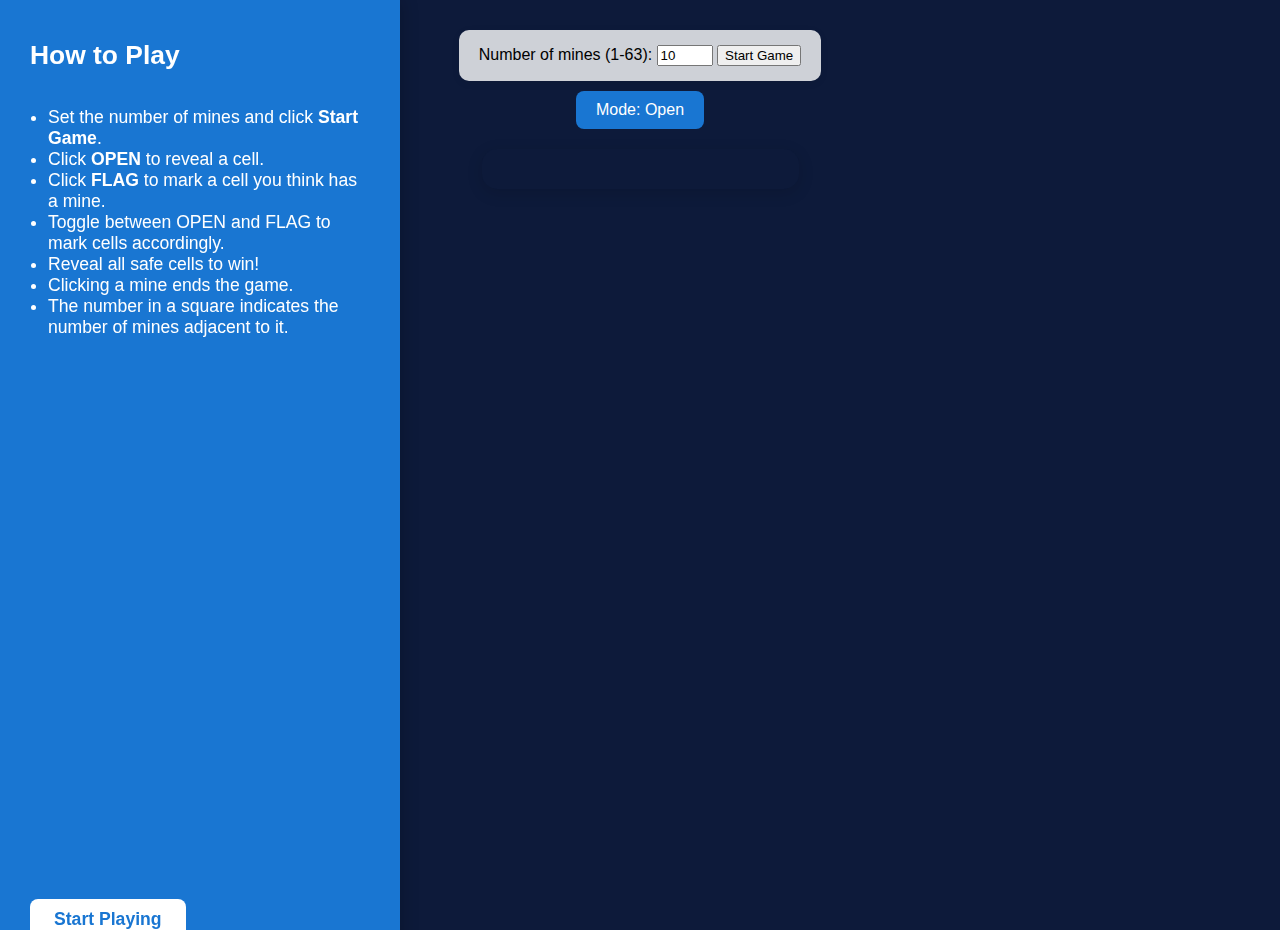
<file: index.html>
<!DOCTYPE html>
<html lang="en">
<head>
    <meta charset="UTF-8">
    <meta name="viewport" content="width=device-width, initial-scale=1.0">
    <title>Minesweeper</title>
    <link rel="stylesheet" href="style.css">
</head>
<body>
    <div id="instructions">
        <h2> How to Play </h2>
        <ul>
            <li>Set the number of mines and click <b>Start Game</b>.</li>
            <li>Click <b>OPEN</b> to reveal a cell.</li>
            <li>Click <b>FLAG</b> to mark a cell you think has a mine.</li>
            <li>Toggle between OPEN and FLAG to mark cells accordingly.</li>
            <li>Reveal all safe cells to win!</li>
            <li>Clicking a mine ends the game.</li>
            <li>The number in a square indicates the number of mines adjacent to it.</li>
        </ul>
        <button id="closeInstructions">Start Playing</button>
    </div>
    <div id="controls">
        <label for="mineCount">Number of mines (1-63): </label>
        <input type="number" id="mineCount" min="1" max="63" value="10">
        <button id="startBtn">Start Game</button>
    </div>
    <button id="toggleMode">Mode: Open</button>
    <div id="grid"></div>
    <div id="message"></div>
    <script src="script.js"></script>
</body>
</html>
</file>
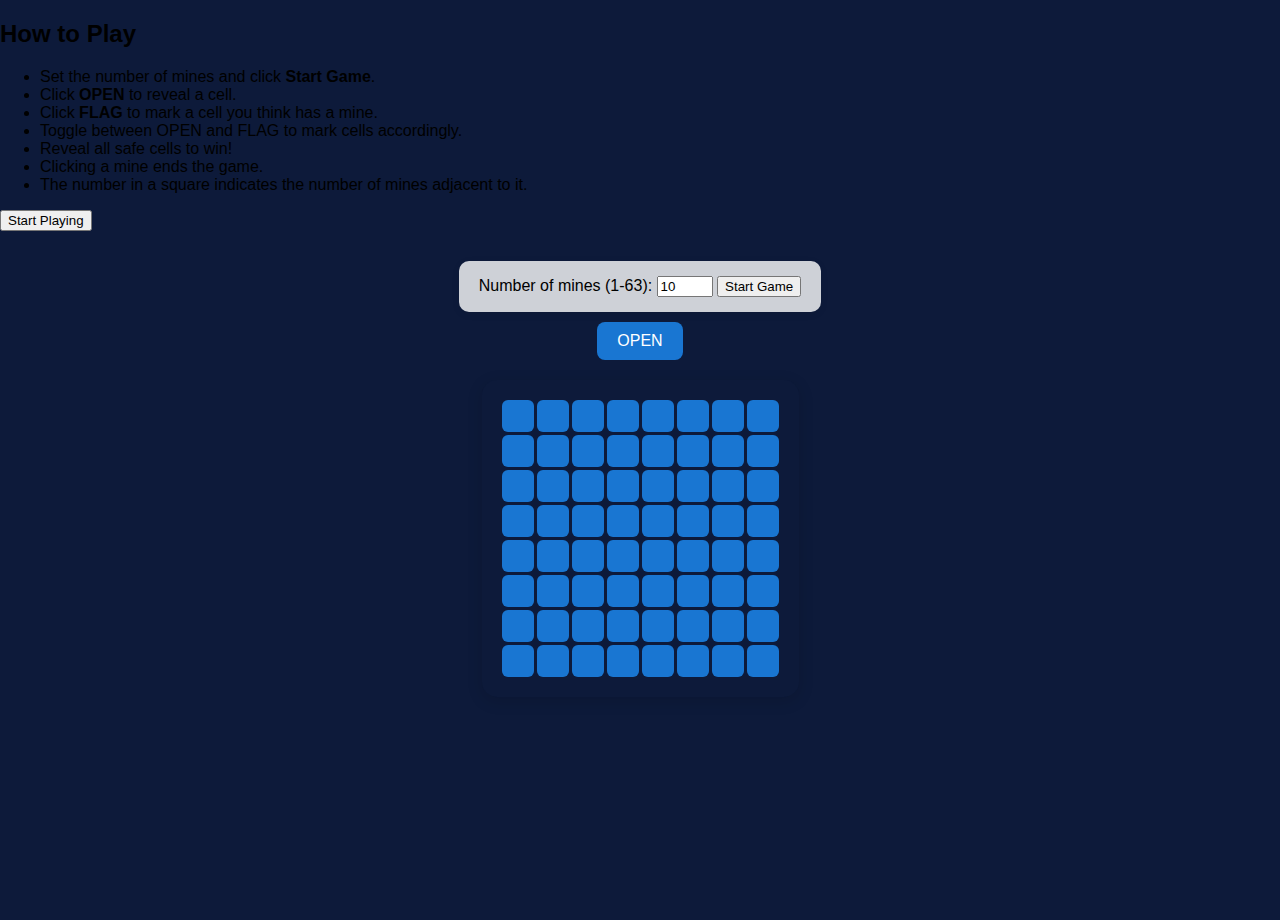
<file: docs/index.html>
<!DOCTYPE html>
<html lang="en">
<head>
    <meta charset="UTF-8">
    <meta name="viewport" content="width=device-width, initial-scale=1.0">
    <title>Minesweeper</title>
    <link rel="stylesheet" href="style.css">
</head>
<body>
    <div id="instructions">
        <h2> How to Play </h2>
        <ul>
            <li>Set the number of mines and click <b>Start Game</b>.</li>
            <li>Click <b>OPEN</b> to reveal a cell.</li>
            <li>Click <b>FLAG</b> to mark a cell you think has a mine.</li>
            <li>Toggle between OPEN and FLAG to mark cells accordingly.</li>
            <li>Reveal all safe cells to win!</li>
            <li>Clicking a mine ends the game.</li>
            <li>The number in a square indicates the number of mines adjacent to it.</li>
        </ul>
        <button id="closeInstructions">Start Playing</button>
    </div>
    <div id="controls">
        <label for="mineCount">Number of mines (1-63): </label>
        <input type="number" id="mineCount" min="1" max="63" value="10">
        <button id="startBtn">Start Game</button>
    </div>
    <button id="toggleMode">Mode: Open</button>
    <div id="grid"></div>
    <div id="message"></div>
    <script src="script.js"></script>
</body>
</html>
</file>
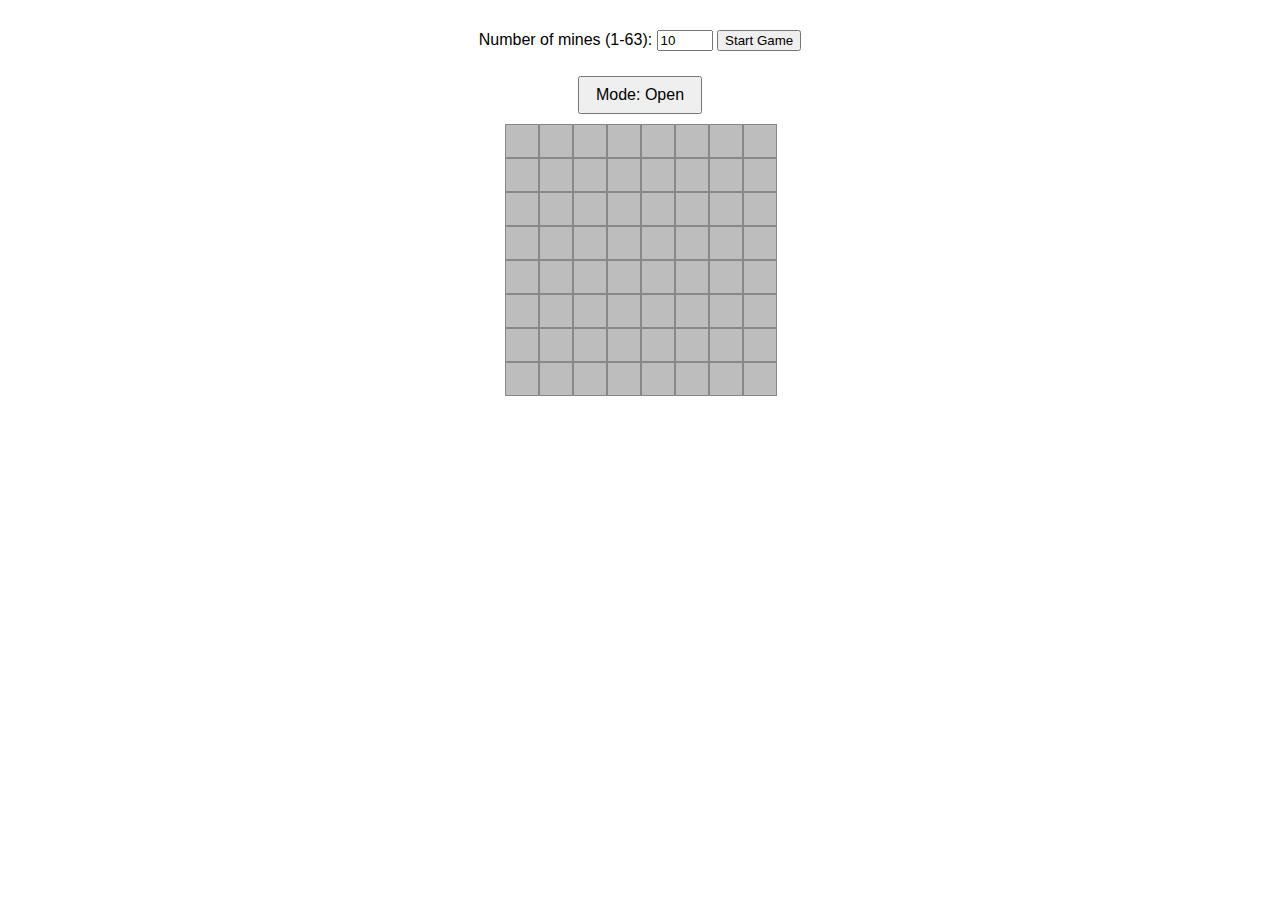
<file: public/index.html>
<!DOCTYPE html>
<html lang="en">
<head>
    <meta charset="UTF-8">
    <meta name="viewport" content="width=device-width, initial-scale=1.0">
    <title>Minesweeper</title>
    <link rel="stylesheet" href="style.css">
</head>
<body>
    <div id="controls">
        <label for="mineCount">Number of mines (1-63): </label>
        <input type="number" id="mineCount" min="1" max="63" value="10">
        <button id="startBtn">Start Game</button>
    </div>
    <button id="toggleMode">Mode: Open</button>
    <div id="grid"></div>
    <div id="message"></div>
    <script src="script.js"></script>
</body>
</html>
</file>
<file: style.css>
body {
    background-color: #0d1a3a;
    font-family: Arial, sans-serif;
    margin: 0;
    padding: 0;
    min-height: 100vh;
}

#controls {
    margin: 30px auto 10px auto;
    padding: 15px 20px;
    background: #ffffffcc;
    border-radius: 10px;
    width: fit-content;
    box-shadow: 0 2px 8px #0001;
}

#toggleMode {
    display: block;
    margin: 10px auto 20px auto;
    padding: 10px 20px;
    background: #1976d2;
    color: #fff;
    border: none;
    border-radius: 8px;
    font-size: 1rem;
    cursor: pointer;
    transition: background 0.2s;
}

#toggleMode:hover {
    background: #1565c0;
}

#grid {
    display: grid;
    gap: 3px;
    justify-content: center;
    background: #0d1a3a; /* Dark blue */
    padding: 20px;
    border-radius: 15px;
    box-shadow: 0 4px 16px #0002;
    margin: 0 auto 20px auto;
    grid-template-columns: repeat(8, 32px);
    width: fit-content;
}

#instructions {
    position: fixed;
    top: 0;
    left: 0;
    width: 340px;
    height: 100vh;
    background: #1976d2;
    color: #fff;
    padding: 40px 30px 30px 30px;
    box-shadow: 2px 0 16px #0003;
    z-index: 1000;
    font-size: 1.1rem;
    display: flex;
    flex-direction: column;
    justify-content: flex-start;
    align-items: flex-start;
    font-family: Calibri, Arial, sans-sherif
}

#instructions h2 {
    margin-top: 0;
    margin-bottom: 18px;
}

#instructions ul {
    padding-left: 18px;
    margin-bottom: 30px;
}

#closeInstructions {
    margin-top: auto;
    padding: 10px 24px;
    background: #fff;
    color: #1976d2;
    border: none;
    border-radius: 8px;
    font-size: 1.1rem;
    cursor: pointer;
    font-weight: bold;
    transition: background 0.2s, color 0.2s;
}

#closeInstructions:hover {
    background: #1565c0;
    color: #fff;
}

.cell {
    width: 32px;
    height: 32px;
    background: #1976d2;
    color: #fff;
    border: none;
    border-radius: 6px;
    font-size: 1.1rem;
    text-align: center;
    cursor: pointer;
    transition: background 0.2s;
}

.cell.revealed {
    background: #90caf9;
    color: #000;
    cursor: default;    
}

.cell.open {
    background: #e0e0e0;
    cursor: default;
}

.cell.flagged {
    background: #ffd700;
    color: #fff
}

.cell.mine {
    background: #d32f2f;
    color: #fff;
}

#message {
    text-align: center;
    font-size: 3.9rem;
    margin-top: 20px;
    color: #fff;
    font-weight: bold;
    min-height: 32px;
}
</file>
<file: docs/style.css>
body {
    background-color: #0d1a3a;
    font-family: Arial, sans-serif;
    margin: 0;
    padding: 0;
    min-height: 100vh;
}

#controls {
    margin: 30px auto 10px auto;
    padding: 15px 20px;
    background: #ffffffcc;
    border-radius: 10px;
    width: fit-content;
    box-shadow: 0 2px 8px #0001;
}

#toggleMode {
    display: block;
    margin: 10px auto 20px auto;
    padding: 10px 20px;
    background: #1976d2;
    color: #fff;
    border: none;
    border-radius: 8px;
    font-size: 1rem;
    cursor: pointer;
    transition: background 0.2s;
}

#toggleMode:hover {
    background: #1565c0;
}

#grid {
    display: grid;
    gap: 3px;
    justify-content: center;
    background: #0d1a3a; /* Dark blue */
    padding: 20px;
    border-radius: 15px;
    box-shadow: 0 4px 16px #0002;
    margin: 0 auto 20px auto;
    grid-template-columns: repeat(8, 32px);
    width: fit-content;
}

.cell {
    width: 32px;
    height: 32px;
    background: #1976d2;
    color: #fff;
    border: none;
    border-radius: 6px;
    font-size: 1.1rem;
    text-align: center;
    cursor: pointer;
    transition: background 0.2s;
}

.cell.revealed {
    background: #90caf9;
    color: #000;
    cursor: default;    
}

.cell.open {
    background: #e0e0e0;
    cursor: default;
}

.cell.flagged {
    background: #ffd700;
    color: #fff
}

.cell.mine {
    background: #d32f2f;
    color: #fff;
}

#message {
    text-align: center;
    font-size: 1.2rem;
    margin-top: 10px;
    color: #0d1a3a;
    min-height: 24px;
}
</file>
<file: public/style.css>
body {
    font-family: Arial, sans-serif;
    text-align: center;
    margin-top: 30px;
}

#controls {
    margin-bottom: 15px;
}

#toggleMode {
    margin: 10px;
    padding: 8px 16px;
    font-size: 16px;
}

#grid {
    display: grid;
    grid-template-columns: repeat(8, 32px);
    grid-template-rows: repeat(8, 32px);
    gap: 2px;
    justify-content: center;
    margin: 0 auto;
    width: max-content;
}

.cell {
    width: 32px;
    height: 32px;
    background: #bdbdbd;
    border: 1px solid #888;
    font-size: 18px;
    cursor: pointer;
    user-select: none;
    display: flex;
    align-items: center;
    justify-content: center;
}

.cell.open {
    background: #e0e0e0;
    cursor: default;
}

.cell.flagged {
    background: #ffd700;
}

#message {
    margin-top: 15px;
    font-size: 22px;
    font-weight: bold;
}
</file>
